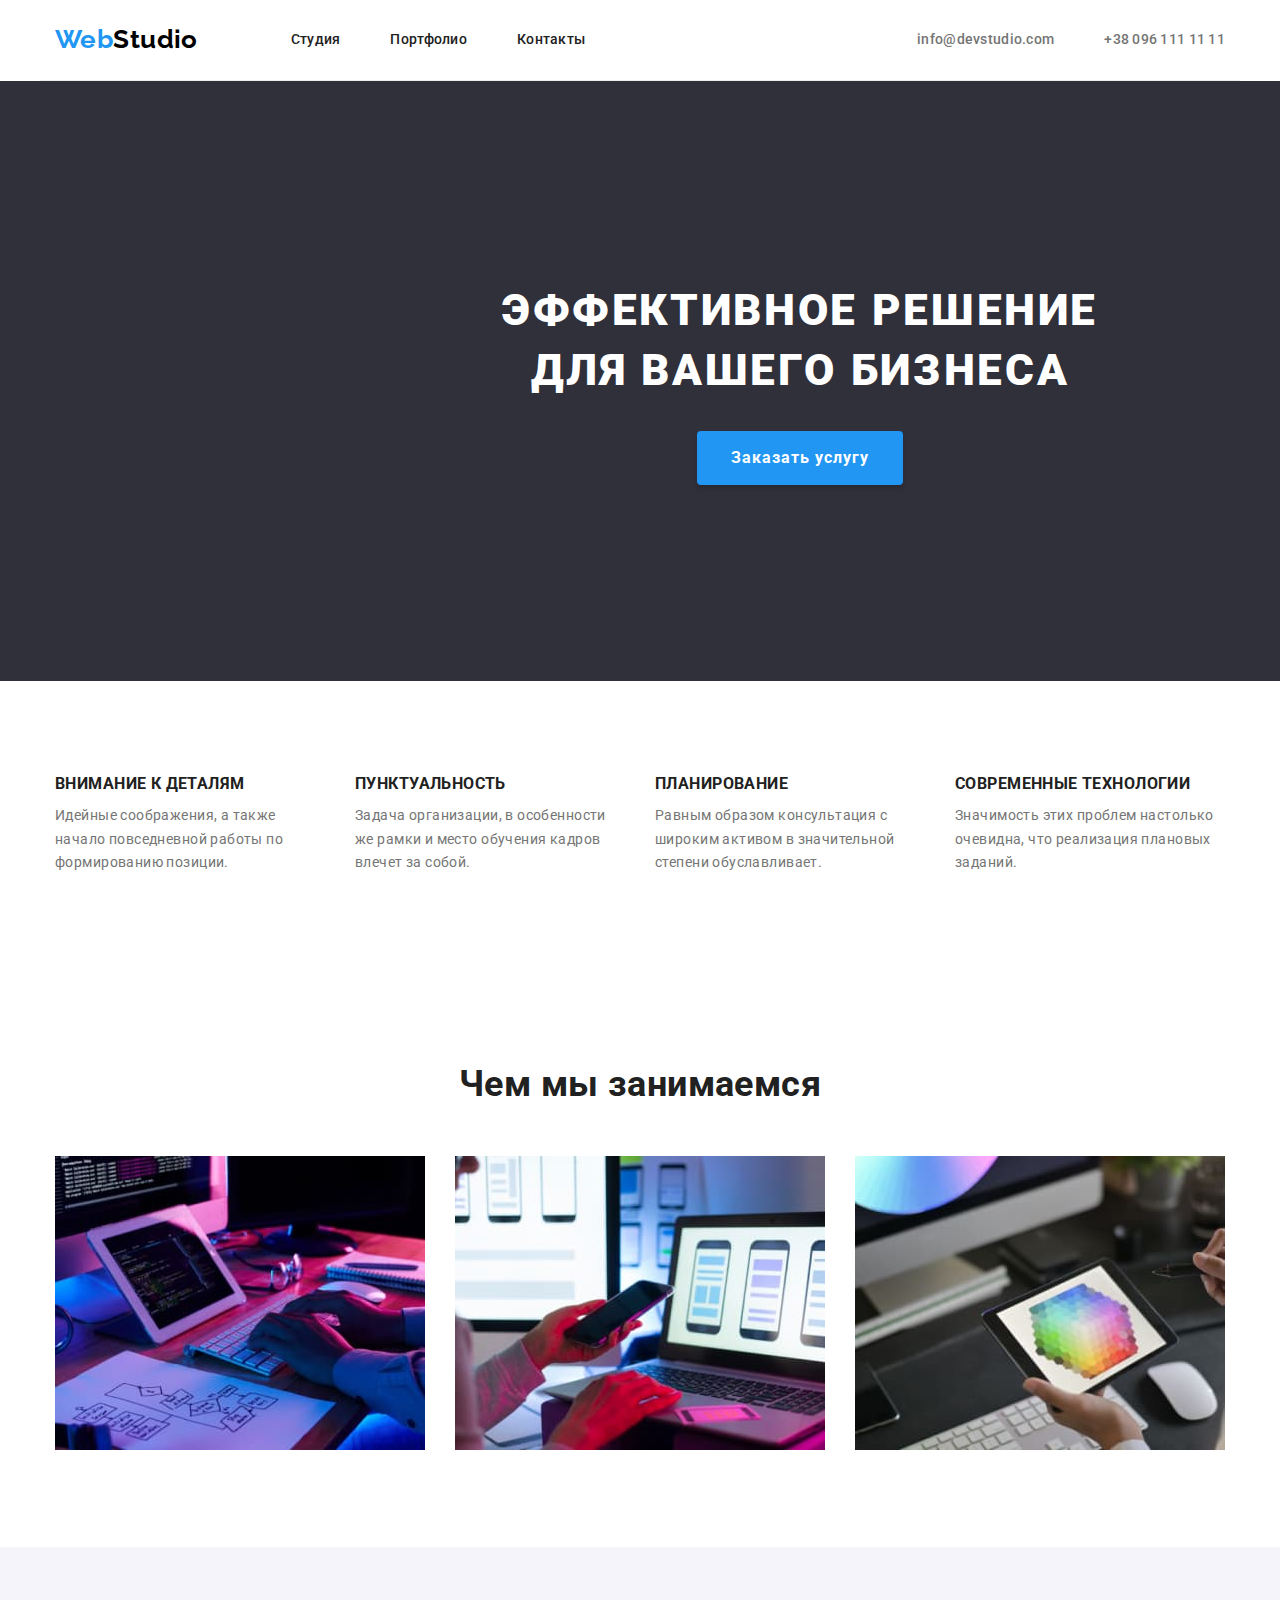
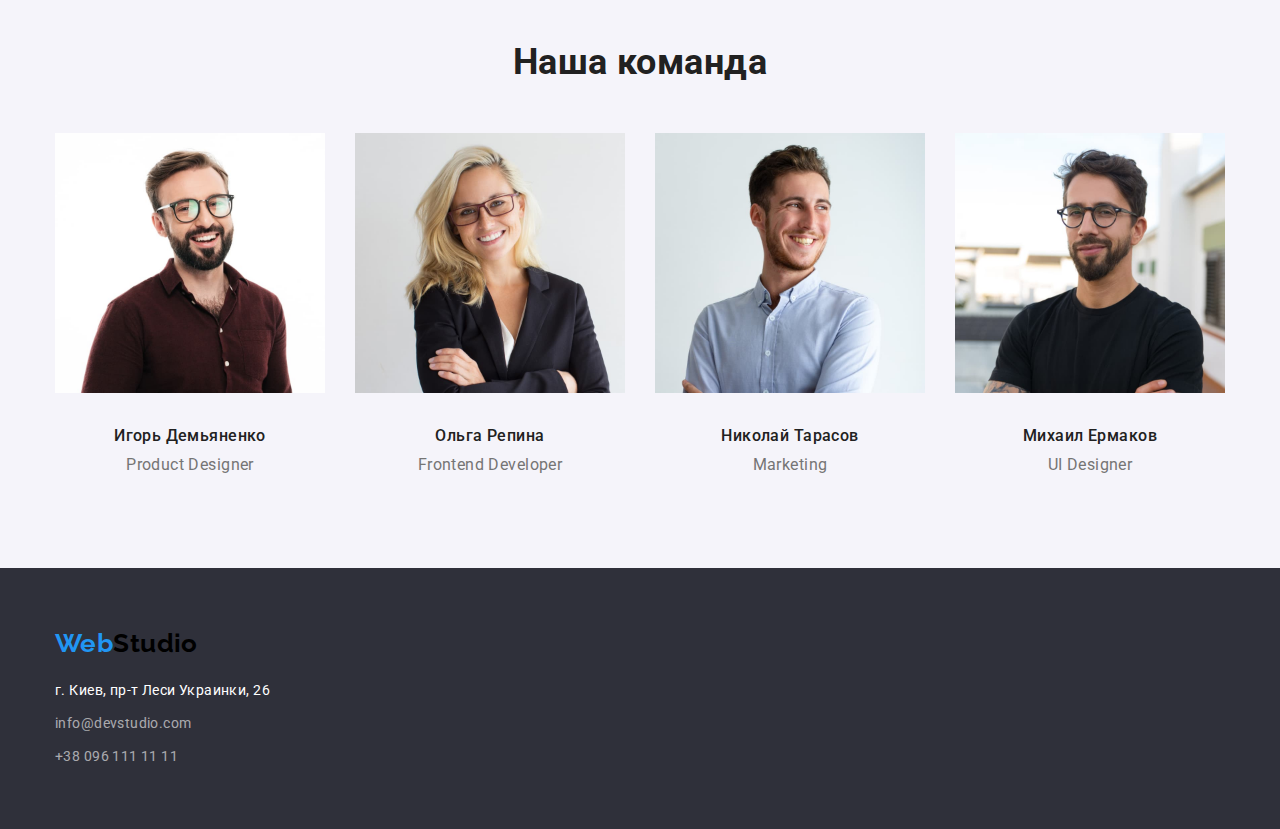
<file: index.html>
<!DOCTYPE html>
<html lang="ru">
<head>
    <meta charset="UTF-8">
    <meta name="description" content="Студия разработки сайтов и дизайна">
    <title>WebStudio</title>
    <link
        href="https://fonts.googleapis.com/css2?family=Raleway:wght@400;700&family=Roboto:wght@400;500;700;900&display=swap"
        rel="stylesheet">
    <link rel="stylesheet" href="https://cdnjs.cloudflare.com/ajax/libs/modern-normalize/1.1.0/modern-normalize.min.css">
    <link rel="stylesheet" href="./css/styles.css">
</head>
<body class="page"> 
    <header>
        <div class="container header-page">
            <a class="logo link logo-page" href="./index.html"><span class="web">Web</span>Studio</a>
            <nav class="page-nav">
                <ul class="list-header list list-nav">
                    <li class="item"><a class="link" href="./index.html">Студия</a></li>
                    <li class="item"><a class="link" href="./portfolio.html">Портфолио</a></li>
                    <li class="item"><a class="link" href="/Контакты">Контакты</a></li>
                </ul>
            </nav>
            <ul class="list-header list page-contact">
                <li class="item"><a class="link" href="mailto:info@devstudio.com">info@devstudio.com</a></li>
                <li class="item"><a class="link" href="tel:+380961111111">+38 096 111 11 11</a></li>
            </ul>
        </div>
    </header>
    <main>
        <section class="hero">
            <h1 class="hero-tittle">Эффективное решение <br> для вашего бизнеса</h1>
            <button class="hero-button" type="button">Заказать услугу</button>
        </section>
        <section class="features">
            <div class="container">
                <ul class="features-list list">
                    <li class="item">
                        <h3 class="features-title">Внимание к деталям</h3>
                        <p class="features-text">Идейные соображения, а также начало повседневной работы по формированию позиции.</p>
                    </li>
                    <li class="item">
                        <h3 class="features-title">Пунктуальность</h3>
                        <p class="features-text">Задача организации, в особенности же рамки и место обучения кадров влечет за собой.</p>
                    </li>
                    <li class="item">
                        <h3 class="features-title">Планирование</h3>
                        <p class="features-text">Равным образом консультация с широким активом в значительной степени обуславливает.</p>
                    </li>
                    <li class="item">
                        <h3 class="features-title">Современные технологии</h3>
                        <p class="features-text">Значимость этих проблем настолько очевидна, что реализация плановых заданий.</p>
                    </li>
                </ul>
            </div>
        </section>
        <section class="description">
            <div class="container">
                <h2 class="description-title">Чем мы занимаемся</h2>
                <ul class="description-list list">
                    <li class="item">
                        <img src="images/img.jpg" alt="наполнение веб-страницы" width="370">
                    </li>
                    <li class="item">
                        <img src="images/img2.jpg" alt="создание структуры веб-страницы" width="370">
                    </li>
                    <li class="item">
                        <img src="images/img3.jpg" alt="оформление и позиционирование веб-страницы" width="370">
                    </li>
                </ul>
            </div>
        </section>
        <section class="about">
            <div class="container">
                <h2 class="about-title">Наша команда</h2>
                <ul class="about-list list">
                    <li class="about-item">
                        <img class="about-img" src="images/pd.jpg" alt="Product Designer" width="270">
                        <h3 class="item-title">Игорь Демьяненко</h3>
                        <p class="item-text">Product Designer</p>
                    </li>
                    <li class="about-item">
                        <img class="about-img" src="images/fd.jpg" alt="Frontend Developer" width="270">
                        <h3 class="item-title">Ольга Репина</h3>
                        <p class="item-text">Frontend Developer</p>
                    </li>
                    <li class="about-item">
                        <img class="about-img" src="images/m.jpg" alt="Marketing" width="270">
                        <h3 class="item-title">Николай Тарасов</h3>
                        <p class="item-text">Marketing</p>
                    </li>
                    <li class="about-item">
                        <img class="about-img" src="images/ud.jpg" alt="UI Designer" width="270">
                        <h3 class="item-title">Михаил Ермаков</h3>
                        <p class="item-text">UI Designer</p>
                    </li>
                </ul>
            </div>
        </section>
    </main>
    <footer class="page-footer">
        <div class="container">
            <a class="logo-footer logo link" href="./index.html"><span class="web">Web</span>Studio</a>
            <ul class="list-footer list">
                <li class="item">
                    <address class="footer-adress"> г. Киев, пр-т Леси Украинки, 26 </address>
                </li>
                <li class="item"><a class="footer-contact link" href="mailto:info@devstudio.com">info@devstudio.com</a></li>
                <li class="item"><a class="footer-contact link" href="tel:+380961111111">+38 096 111 11 11</a></li>
            </ul>
        </div>
    </footer>
</body>
</html>
</file>
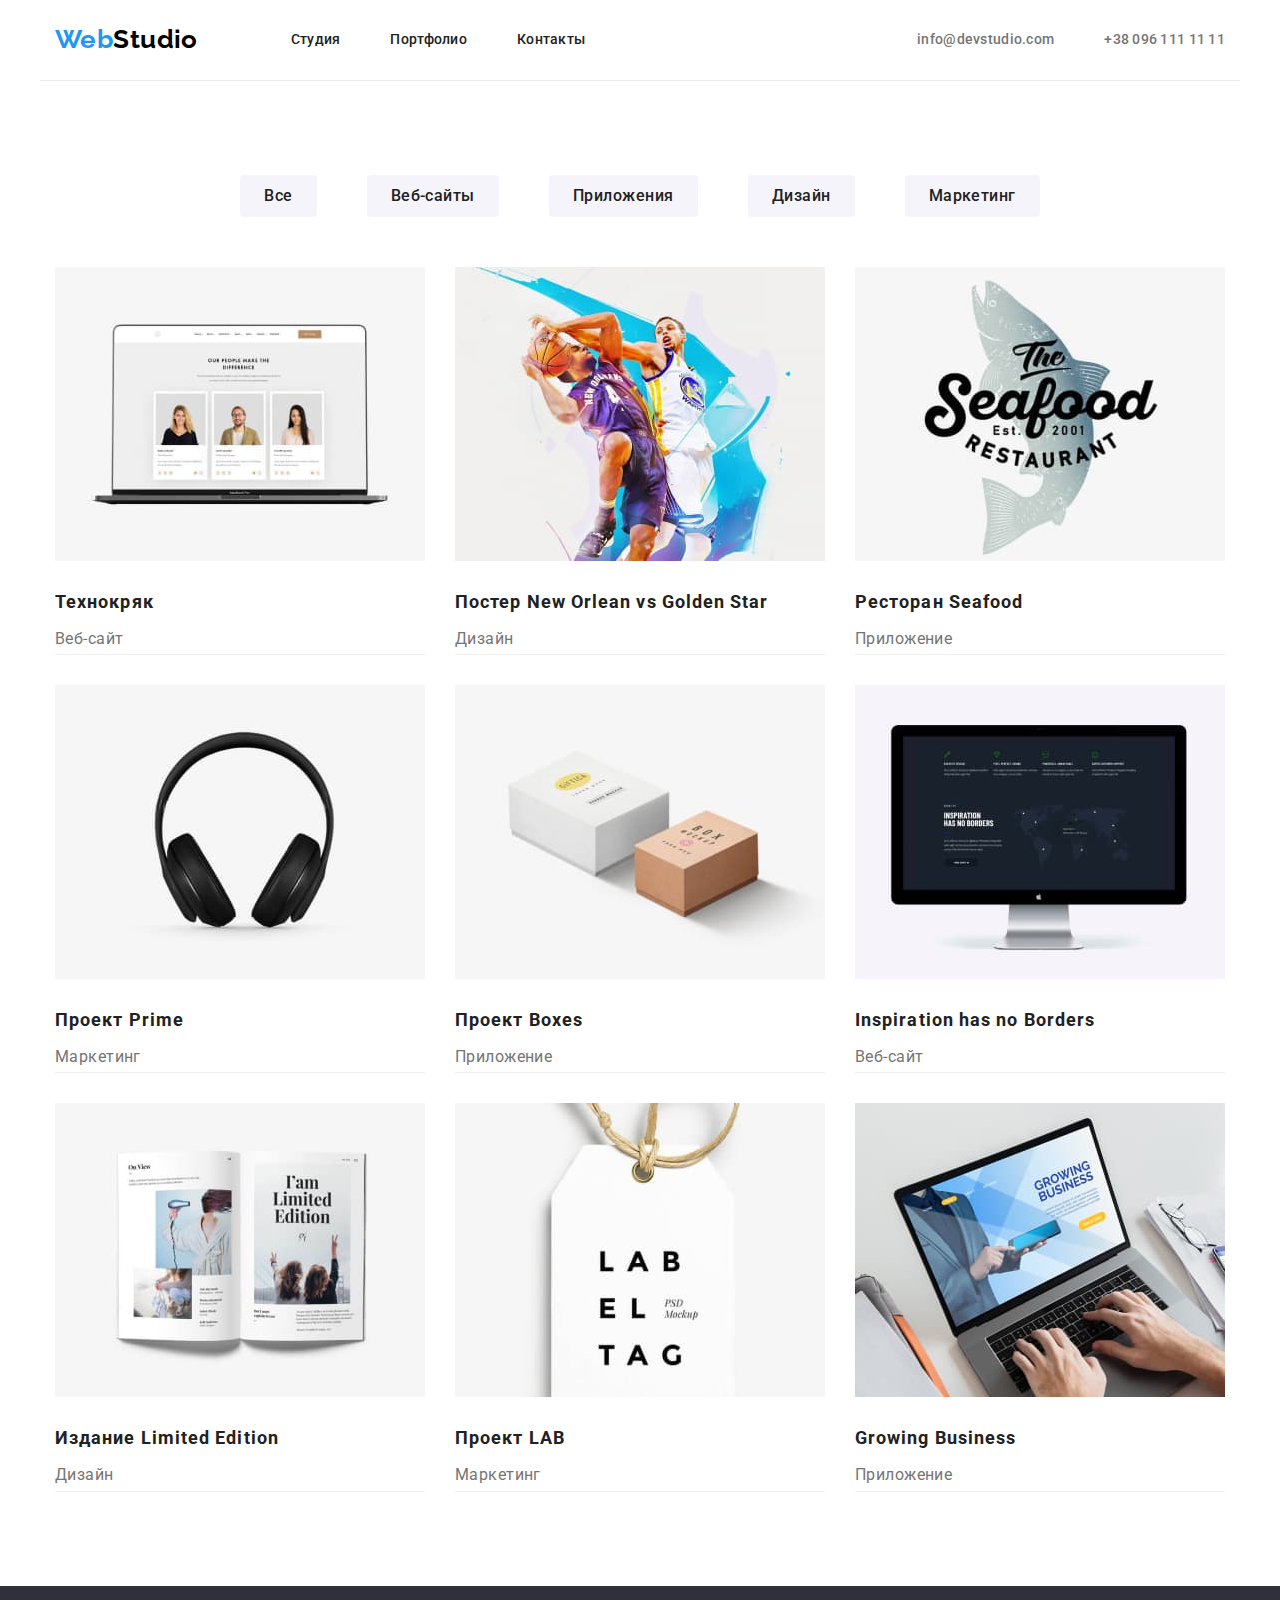
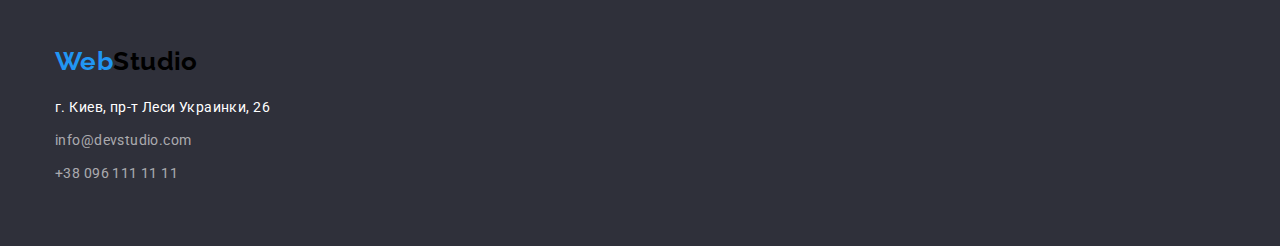
<file: portfolio.html>
<!DOCTYPE html>
<html lang="ru">
<head>
    <meta charset="UTF-8">
    <meta name="description" content="Студия разработки сайтов и дизайна">
    <title>WebStudio Portfolio</title>
    <link
        href="https://fonts.googleapis.com/css2?family=Raleway:wght@400;700&family=Roboto:wght@400;500;700;900&display=swap"
        rel="stylesheet">
    <link rel="stylesheet" href="https://cdnjs.cloudflare.com/ajax/libs/modern-normalize/1.1.0/modern-normalize.min.css">
    <link rel="stylesheet" href="./css/styles.css">
</head>
<body class="page">
    <header>
    <header>
        <div class="container header-page">
            <a class="logo link logo-page" href="./index.html"><span class="web">Web</span>Studio</a>
            <nav class="page-nav">
                <ul class="list-header list list-nav">
                    <li class="item"><a class="link" href="./index.html">Студия</a></li>
                    <li class="item"><a class="link" href="./portfolio.html">Портфолио</a></li>
                    <li class="item"><a class="link" href="/Контакты">Контакты</a></li>
                </ul>
            </nav>
            <ul class="list-header list page-contact">
                <li class="item"><a class="link" href="mailto:info@devstudio.com">info@devstudio.com</a></li>
                <li class="item"><a class="link" href="tel:+380961111111">+38 096 111 11 11</a></li>
            </ul>
        </div>
    </header>
    <main>
       <section>
        <div class="container container-flex">
            <ul class="list-filter list">
                <li class="item"><button type="button" class="page-button">Все</button></li>
                <li class="item"><button type="button" class="page-button">Веб-сайты</button></li>
                <li class="item"><button type="button" class="page-button">Приложения</button></li>
                <li class="item"><button type="button" class="page-button">Дизайн</button></li>
                <li class="item"><button type="button" class="page-button">Маркетинг</button></li>
            </ul>
            <ul class="list list-flex">
                <li class="item">
                    <img class="flex-img" src="./images/img1-pt.jpg" alt="Технокряк" width="370">
                    <h2 class="flex-title">Технокряк</h2>
                    <p class="flex-text">Веб-сайт</p>
                </li>
                <li class="item">
                    <img class="flex-img" src="./images/img2-pt.jpg" alt="Постер New Orlean vs Golden Star" width="370">
                    <h2 class="flex-title">Постер New Orlean vs Golden Star</h2>
                    <p class="flex-text">Дизайн</p>
                </li>
                <li class="item">
                    <img class="flex-img" src="./images/img3-pt.jpg" alt="Ресторан Seafood" width="370">
                    <h2 class="flex-title">Ресторан Seafood</h2>
                    <p class="flex-text">Приложение</p>
                </li>
                <li class="item">
                    <img class="flex-img" src="./images/img4-pt.jpg" alt="Проект Prime" width="370">
                    <h2 class="flex-title">Проект Prime</h2>
                    <p class="flex-text">Маркетинг</p>
                </li>
                <li class="item">
                    <img class="flex-img" src="./images/img5-pt.jpg" alt="Проект Boxes" width="370">
                    <h2 class="flex-title">Проект Boxes</h2>
                    <p class="flex-text">Приложение</p>
                </li>
                <li class="item">
                    <img class="flex-img" src="./images/img6-pt.jpg" alt="Inspiration has no Borders" width="370">
                    <h2 class="flex-title">Inspiration has no Borders</h2>
                    <p class="flex-text">Веб-сайт</p>
                </li>
                <li class="item">
                    <img class="flex-img" src="./images/img7-pt.jpg" alt="Издание Limited Edition" width="370">
                    <h2 class="flex-title">Издание Limited Edition</h2>
                    <p class="flex-text">Дизайн</p>
                </li>
                <li class="item">
                    <img class="flex-img" src="./images/img8-pt.jpg" alt="Проект LAB" width="370">
                    <h2 class="flex-title">Проект LAB</h2>
                    <p class="flex-text">Маркетинг</p>
                </li>
                <li class="item">
                    <img class="flex-img" src="./images/img9-pt.jpg" alt="Growing Business" width="370">
                    <h2 class="flex-title">Growing Business</h2>
                    <p class="flex-text">Приложение</p>
                </li>
            </ul>
        </div>
       </section>
    </main>
    <footer class="page-footer">
        <div class="container">
            <a class="logo-footer logo link" href="./index.html"><span class="web">Web</span>Studio</a>
            <ul class="list-footer list">
                <li class="item">
                    <address class="footer-adress"> г. Киев, пр-т Леси Украинки, 26 </address>
                </li>
                <li class="item"><a class="footer-contact link" href="mailto:info@devstudio.com">info@devstudio.com</a></li>
                <li class="item"><a class="footer-contact link" href="tel:+380961111111">+38 096 111 11 11</a></li>
            </ul>
        </div>
    </footer>
</body>
</html>
</file>
<file: css/styles.css>
/* основной цвет текста #212121; */
/* вторичный цвет текста #757575; */
/* чорный #000000; */
/* белый/цвет фона #FFFFFF; */
/* белый с прозрачностью rgba(255, 255, 255, 0.6); */
/* акцент #2196F3; */
/* цвет кнопки #F5F4FA; */
/* цвет футера #2F303A; */

:root {
    --primary-text-color: #212121;
    --secondary-text-color: #757575;
    --accent-color: #2196F3;
    --primary-white-color: #FFFFFF;
    --white-rgba: rgba(255, 255, 255, 0.6);
    --footer-color: #2F303A;
    --section-button-color: #F5F4FA;
    --logo-black-color: #000000;
}

.container {
    width: 1200px;
    margin-right: auto;
    margin-left: auto;
    padding-right: 15px;
    padding-left: 15px;
}

.list {
    padding: 0;
    margin: 0;

    list-style: none;
}

.link {
    text-decoration: none;
}

button {
    font-family: inherit;
    color: inherit;
    cursor: pointer;
    border-color: transparent;
}

/* Body общие */

.page {
    background-color: var(--primary-white-color);
    color: var(--primary-text-color);

    font-family: Roboto, sans-serif;
    font-size: 14px;
    letter-spacing: 0.03em;
}

/* Logo */

.logo {
    color: var(--logo-black-color);
    
    font-family: Raleway, sans-serif;
    font-weight: 700;
    font-size: 26px;
    line-height: 1.19;
}

.web {
    color: var(--accent-color);
}

.logo-page {
    padding-top: 24px;
    padding-bottom: 25px;
}

/* Header */

.header-page .link {
    display: block;
}

.header-page {
    display: flex;
    align-items: center;
    border-bottom: 1px solid #ECECEC;
} 

.list-header .link {
    padding-top: 32px;
    padding-bottom: 32px;

    letter-spacing: 0.02em;
    font-weight: 500;
    line-height: 1.14;
}

.list-header .link:hover,
.list-header .link:focus,
.list-header .link:active {
    color: var(--accent-color);
}

.list-nav {
    display: flex;
    margin-left: 93px;
}

.page-contact {
    display: flex;
    margin-left: auto;
}

.list-header .item:not(:last-child) {
    margin-right: 50px;
}

.list-nav .link {
    color: var(--primary-text-color);
}

.page-contact .link {
    color: var(--secondary-text-color);
}

/* Студия */

.hero {
    margin-right: auto;
    margin-left: auto;
    padding: 200px 452px;
   
    width: 1600px;
    height: 600px;

    background-color: var(--footer-color);
    color: var(--primary-white-color);
    
    text-align: center;
}

.hero-tittle {
    margin-bottom: 30px;
    margin-top: 0px;

    letter-spacing: 0.06em;
    font-weight: 900;
    font-size: 44px;
    line-height: 1.36;
    text-transform: uppercase;
}

.hero-button {
    padding: 10px 32px;
    background-color: var(--accent-color);
    box-shadow: 0px 4px 4px rgba(0, 0, 0, 0.15);
    border-radius: 4px;

    letter-spacing: 0.06em;
    font-weight: 700;
    font-size: 16px;
    line-height: 1.88;
}

.hero-button:hover,
.hero-button:focus {
    background-color: #188CE8;
}

.features .container {
    padding-top: 94px;
    padding-bottom: 94px;
}
.features-list {
    display: flex;
    flex-wrap: wrap;
}

.features-list .item {
    width: 270px;
}

.features-list .item:not(:last-child) {
    margin-right: 30px;
}

.features-title {
    margin-top: 0;
    margin-bottom: 10px;

    font-weight: 700;
    line-height: 1.14;
    text-transform: uppercase;
}

.features-text {
    margin: 0;

    color: var(--secondary-text-color);

    line-height: 1.71;
}

.description .container {
    padding-top: 94px;
    padding-bottom: 94px;
}

.description-title {
    margin-top: 0;
    margin-bottom: 50px;

    font-weight: 700;
    font-size: 36px;
    line-height: 1.17;
    text-align: center;
}

.description-list {
    display: flex;
}

.description-list .item:not(:last-child) {
    margin-right: 30px;
}

.about {
    background-color: var(--section-button-color);
}

.about .container {
    padding-top: 94px;
    padding-bottom: 94px;
}

.about-title {
    margin-top: 0;
    margin-bottom: 50px;
   
    font-weight: 700;
    font-size: 36px;
    line-height: 1.17;
    text-align: center;
}

.about-item {
    width: 270px;
}

.about-item:not(:last-child) {
    margin-right: 30px;
}

.about-img {
    margin-bottom: 30px;
}

.about-item .item-title {
    margin-top: 0;
    margin-bottom: 10px;
    font-weight: 500;
    font-size: 16px;
    line-height: 1.19;
    text-align: center;
}

.about-item .item-text {
    margin: 0;

    color: var(--secondary-text-color);

    font-size: 16px;
    line-height: 1.19;
    text-align: center;
}

.about-list {
    display: flex;
}

/* Портфолио */

.container-flex {
    padding-top: 94px;
    padding-bottom: 94px;
}

.list-filter {
    display: flex;
    justify-content: center;
    margin-bottom: 50px;
}

.list-filter .item:not(:last-child) {
    margin-right: 50px;
}

.page-button {
    padding: 6px 22px;
    background-color: var(--section-button-color);

    font-weight: 500;
    font-size: 16px;
    line-height: 1.63;
    letter-spacing: 0.03em;
    border-radius: 4px;
}

.page-button:hover,
.page-button:focus,
.page-button:active {
    background-color: var(--accent-color);
    color: var(--primary-white-color);
    box-shadow: 0px 2px 2px 0px #0000001F;
    box-shadow: 0px 1px 2px 0px #00000014;
    box-shadow: 0px 3px 1px 0px #0000001A;
}

.list-flex {
    display: flex;
    flex-wrap: wrap;
}

.list-flex .item {
    width: 370px;
    margin-right: 30px;
    margin-bottom: 30px;
    
    border-bottom: 1px solid #EEEEEE;
}

.list-flex .item:nth-child(3n) {
    margin-right: 0;
}

.list-flex .item:nth-last-child(-n+3) {
    margin-bottom: 0;
}

.flex-img {
    margin-bottom: 20px;
}

.flex-title {
    margin-top: 0;
    margin-bottom: 4px;

    font-weight: 700;
    font-size: 18px;
    line-height: 2;
    letter-spacing: 0.06em;
}

.flex-text {
    margin: 0;
    color: var(--secondary-text-color);

    font-size: 16px;
    line-height: 1.88;
}

/* footer общие */

.page-footer .container {
    padding-top: 60px;
    padding-bottom: 60px;
}

.page-footer  {
    background-color: var(--footer-color);

    line-height: 1.71;
}

.logo-footer {
    display: block;
    margin-bottom: 20px;
}

.list-footer .item:not(:last-child) {
    margin-bottom: 9px;
}

.footer-adress {
    color: var(--primary-white-color);

    font-style: normal;
}

.footer-contact {
    color: var(--white-rgba);
}

.footer-contact:hover,
.footer-contact:focus,
.footer-contact:active {
    color: var(--accent-color);
}
</file>
